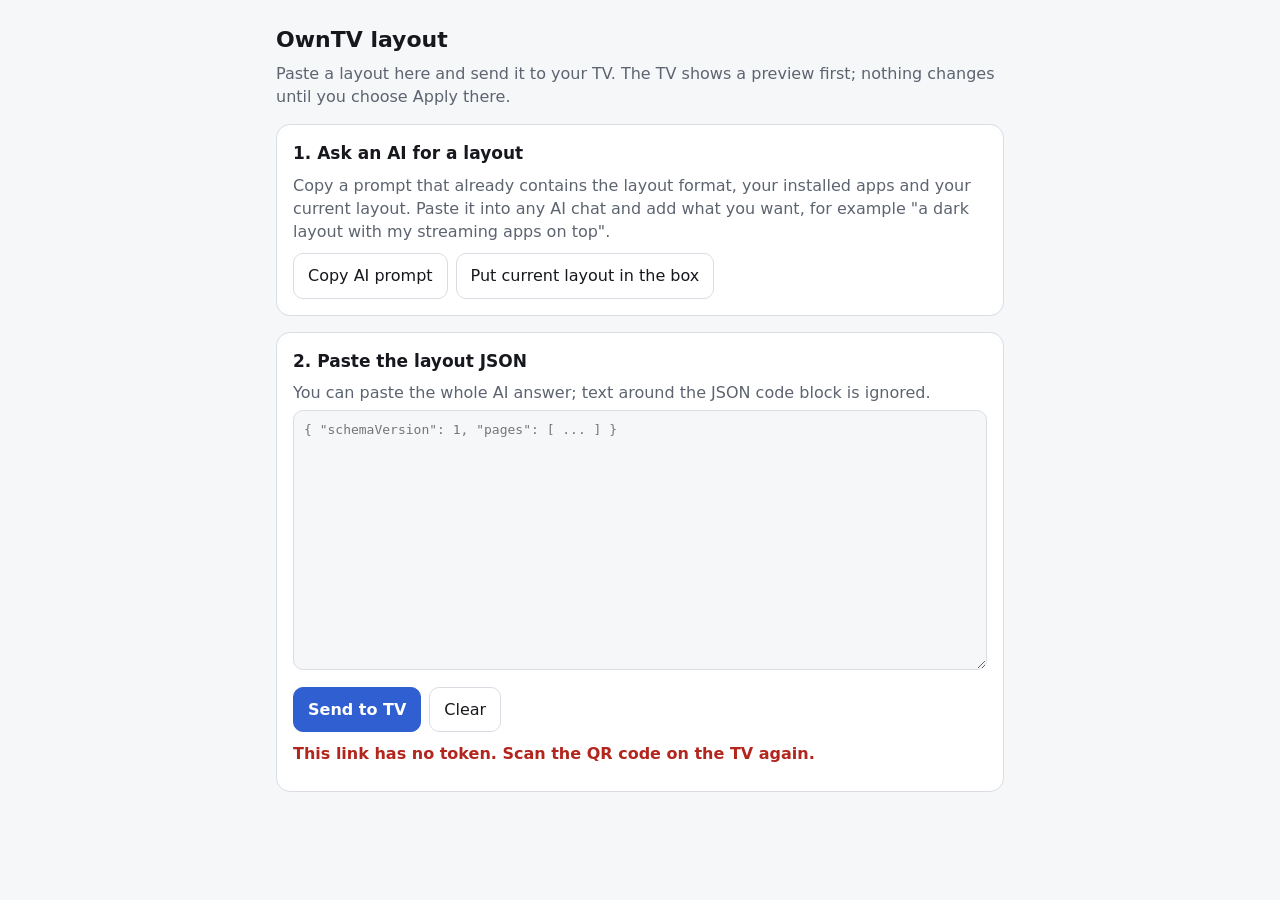
<file: app/src/main/assets/web/paste.html>
<!doctype html>
<html lang="en">
<head>
<meta charset="utf-8">
<meta name="viewport" content="width=device-width, initial-scale=1">
<title>OwnTV layout</title>
<style>
  :root {
    --bg: #f6f7f9; --card: #ffffff; --text: #16181d; --muted: #5d6470; --line: #d9dde3;
    --accent: #2f5fd0; --accent-text: #ffffff; --error: #b3261e; --warn: #8a5a00; --ok: #1e7a3c;
  }
  @media (prefers-color-scheme: dark) {
    :root {
      --bg: #0f1115; --card: #181b21; --text: #eceef2; --muted: #9aa1ad; --line: #2c313a;
      --accent: #7aa2f7; --accent-text: #0f1115; --error: #ffb4a9; --warn: #ffe08a; --ok: #8ee6a8;
    }
  }
  * { box-sizing: border-box; }
  body { margin: 0; background: var(--bg); color: var(--text); font: 16px/1.45 system-ui, -apple-system, Segoe UI, Roboto, sans-serif; }
  main { max-width: 760px; margin: 0 auto; padding: 20px 16px 48px; }
  h1 { font-size: 22px; margin: 4px 0 4px; }
  p { margin: 6px 0; color: var(--muted); }
  section { background: var(--card); border: 1px solid var(--line); border-radius: 14px; padding: 16px; margin-top: 16px; }
  h2 { font-size: 17px; margin: 0 0 8px; }
  textarea { width: 100%; min-height: 260px; border: 1px solid var(--line); border-radius: 10px; padding: 10px;
    background: var(--bg); color: var(--text); font: 13px/1.4 ui-monospace, SFMono-Regular, Menlo, monospace; resize: vertical; }
  .row { display: flex; flex-wrap: wrap; gap: 8px; margin-top: 10px; }
  button { appearance: none; border: 1px solid var(--line); background: var(--card); color: var(--text);
    border-radius: 10px; padding: 10px 14px; font: inherit; cursor: pointer; }
  button.primary { background: var(--accent); color: var(--accent-text); border-color: var(--accent); font-weight: 600; }
  button:disabled { opacity: .5; }
  #status { margin-top: 10px; font-weight: 600; }
  #status.error { color: var(--error); } #status.ok { color: var(--ok); }
  ul { padding-left: 18px; margin: 8px 0 0; }
  li { margin: 4px 0; font-size: 14px; }
  li.error { color: var(--error); } li.warning { color: var(--warn); } li.info { color: var(--muted); }
  code { font: 12px ui-monospace, Menlo, monospace; }
  #manual { display: none; }
</style>
</head>
<body>
<main>
  <h1>OwnTV layout</h1>
  <p>Paste a layout here and send it to your TV. The TV shows a preview first; nothing changes until you choose Apply there.</p>

  <section>
    <h2>1. Ask an AI for a layout</h2>
    <p>Copy a prompt that already contains the layout format, your installed apps and your current layout. Paste it into any AI chat and add what you want, for example "a dark layout with my streaming apps on top".</p>
    <div class="row">
      <button id="copyPrompt">Copy AI prompt</button>
      <button id="loadCurrent">Put current layout in the box</button>
    </div>
  </section>

  <section>
    <h2>2. Paste the layout JSON</h2>
    <p>You can paste the whole AI answer; text around the JSON code block is ignored.</p>
    <textarea id="layout" spellcheck="false" autocapitalize="off" autocomplete="off" placeholder='{ "schemaVersion": 1, "pages": [ ... ] }'></textarea>
    <div class="row">
      <button class="primary" id="send">Send to TV</button>
      <button id="clear">Clear</button>
    </div>
    <div id="status" role="status"></div>
    <ul id="issues"></ul>
    <div class="row"><button id="copyErrors" hidden>Copy problems for the AI</button></div>
  </section>

  <section id="manual">
    <h2>Copy by hand</h2>
    <p>This browser blocked copying. Select the text below and copy it.</p>
    <textarea id="manualText" readonly></textarea>
  </section>
</main>
<script>
  const token = new URLSearchParams(location.search).get('t') || '';
  const $ = (id) => document.getElementById(id);
  let lastFeedback = '';

  function api(path, options = {}) {
    const sep = path.includes('?') ? '&' : '?';
    return fetch(path + sep + 't=' + encodeURIComponent(token), options).then(async (r) => {
      const body = await r.text();
      if (!r.ok) throw new Error(body || ('HTTP ' + r.status));
      return body;
    });
  }

  async function copy(text) {
    try { await navigator.clipboard.writeText(text); return true; } catch (e) { /* not a secure context */ }
    const ta = document.createElement('textarea');
    ta.value = text; ta.setAttribute('readonly', ''); ta.style.position = 'fixed'; ta.style.opacity = '0';
    document.body.appendChild(ta); ta.select(); ta.setSelectionRange(0, text.length);
    let ok = false; try { ok = document.execCommand('copy'); } catch (e) { ok = false; }
    document.body.removeChild(ta);
    if (!ok) { $('manual').style.display = 'block'; $('manualText').value = text; $('manualText').focus(); $('manualText').select(); }
    return ok;
  }

  function status(text, kind) { const s = $('status'); s.textContent = text; s.className = kind || ''; }

  $('copyPrompt').onclick = async () => {
    try { const prompt = await api('/api/ai-prompt'); status((await copy(prompt)) ? 'AI prompt copied. Paste it into your AI chat.' : 'Copy the prompt below.', 'ok'); }
    catch (e) { status(e.message, 'error'); }
  };
  $('loadCurrent').onclick = async () => {
    try { $('layout').value = await api('/api/layout'); status('Loaded the layout that is on the TV now.', 'ok'); }
    catch (e) { status(e.message, 'error'); }
  };
  $('clear').onclick = () => { $('layout').value = ''; $('issues').innerHTML = ''; $('copyErrors').hidden = true; status(''); };
  $('copyErrors').onclick = async () => { status((await copy(lastFeedback)) ? 'Problems copied. Paste them into your AI chat.' : 'Copy the text below.', 'ok'); };

  $('send').onclick = async () => {
    const text = $('layout').value.trim();
    if (!text) { status('Paste a layout first.', 'error'); return; }
    $('send').disabled = true; status('Sending…');
    try {
      const res = JSON.parse(await api('/api/layout', { method: 'POST', headers: { 'Content-Type': 'text/plain; charset=utf-8' }, body: text }));
      status(res.message, res.ok ? 'ok' : 'error');
      const list = $('issues'); list.innerHTML = '';
      res.issues.forEach((i) => {
        const li = document.createElement('li'); li.className = i.severity;
        li.innerHTML = '<code></code> '; li.firstChild.textContent = i.path; li.append(i.message);
        list.appendChild(li);
      });
      lastFeedback = res.feedback;
      $('copyErrors').hidden = !res.issues.some((i) => i.severity !== 'info');
    } catch (e) {
      status('Could not reach the TV: ' + e.message, 'error');
    } finally { $('send').disabled = false; }
  };

  if (!token) status('This link has no token. Scan the QR code on the TV again.', 'error');
</script>
</body>
</html>
</file>
